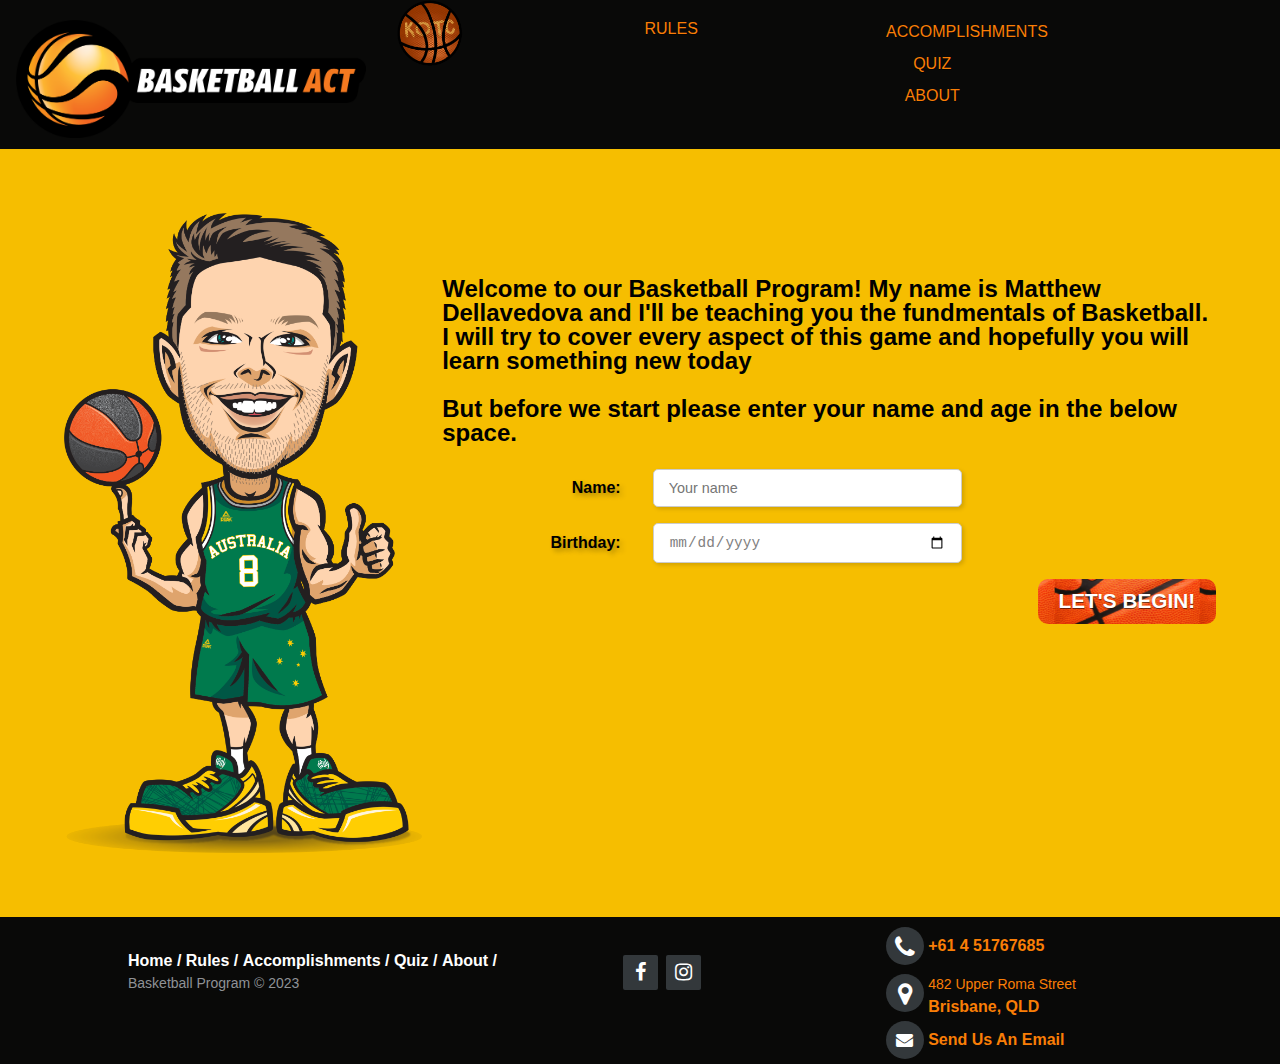
<file: index.html>
<!doctype html>
<html lang="en">
	<head>
		<meta charset="utf-8">
		
		<title>Basketball program</title>
		
		<link href="https://fonts.googleapis.com/css?family=Roboto+Condensed:300,400,700" rel="stylesheet">
		<link rel="stylesheet" href="css/style.css">
		<link rel="stylesheet" href="https://cdnjs.cloudflare.com/ajax/libs/font-awesome/4.7.0/css/font-awesome.min.css">
		<link rel="icon" href="images/iconb.png">
	</head>
	<body>
		<nav id="header">
				<div class="logo">
				<a href="index.html"><img src="images/logob.png" alt = "logo"></a>
				</div>
				<div id="ball_gif">
					<img src="images/IMG-1944 (1).gif" alt = "bouncing ball">
				</div>
				<div class="links">
					<ul>
						<li>
							<div class="drop-down">
								<button class="dropbutton">Rules</button>
								<div class="drop-down-content">
									<a href="intro.html">Introduction</a>
									<a href="rule1.html">Rule 1</a>
									<a href="rule2.html">Rule 2</a>
									<a href="rule3.html">Rule 3</a>
									<a href="rule4.html">Rule 4</a>
									
								</div>
							</div> 
						</li>
						<li>
							<a href="accomplishments.html">Accomplishments</a>
						</li>
						<li>
							<a href="Quiz.html">Quiz</a>
						</li>
						<li>
							<a href="about.html">About</a>
						</li>
					</ul>
				</div>
	
			</nav>

		<section class = "index_body">
			<section class="rolling">
				<img src="images/IMG-1945 (1).gif" alt="rolling ball">
			</section>
			<img class ="index_img" src="images/Mathew.png" alt="Mathew picture">
			<div id="index_sec">
				<div id="index_text">
				<p>Welcome to our Basketball Program! My name is Matthew Dellavedova and I'll be teaching you the fundmentals of Basketball.
					 I will try to cover every aspect of this game and hopefully you will learn something new today</p>
				<br>
				<p>But before we start please enter your name and age in the below space.</p>
				<br> 
			</div>
			<section id="get-info-form">
				<form method="get" action="index.html">
					<fieldset>
						<div class="form-content">
							<label for="name">Name:</label>
							<div class="form-element">
								<input type="text" name="name" id="name" placeholder="Your name">
							</div>
						</div>
						<div class="form-content">
							<label for="bday">Birthday:</label>
							<div class="form-element">
								<input type="date" name="bday" id="bday">
							</div>
						</div>
					</fieldset>
					<fieldset>
						<button id="submit_button" type="submit">Let's Begin!</button>
					</fieldset>
					<!-- The Modal -->
					<div id="myModal" class="modal">

						<!-- Modal content -->
						<div class="modal-content">
							<div class="modal-header">
							<span class="close">&times;</span>
							<h2>Hello, <span class="name">User</span></h2>
							</div>
							<div class="modal-body">
								<p>Are you ready to learn more about Basketball?</p>
								<br>
								<p>You're <strong><span class="age">X</span></strong> years old, young enough to play basketball</p>
								<br>
								<p>Let's start learning!</p>
								<a id="start_button" href="intro.html">Start</a>
							</div>
							<!-- <div class="modal-footer">
							
							</div> -->
							</div>
			
						</div>
				</form>
			</section>
		</section>


		
	</div>
	<div id="bottom">
		
        <footer class="footer">

			<div class="footer-left">


				<p class="footer-links">
					
					<a href="index.html">Home</a>
					/
					<a href="intro.html">Rules</a>
					/
					<a href="accomplishments.html">Accomplishments</a>
					/
					<a href="quiz.html">Quiz</a>
					/
					<a href="about.html">About</a>
					/
					

				</p>

				<p class="footer-company-name">Basketball Program &copy; 2023</p>
			</div>

			

			<div class="footer-center">

				<div class="footer-icons">

					<a href="https://www.facebook.com/sharer/sharer.php?u=www.basketballprogram.com"><i class="fa fa-facebook"></i></a>
					
					<a href="https://instagram.com/baksetbal_program?igshid=NTc4MTIwNjQ2YQ=="><i class="fa fa-instagram"></i></a>

				</div>

			</div>

			<div class="footer-right">

				<div>
					<i class="fa fa-phone"></i>
					<p>+61 4 51767685</p>
				</div>

				<div>
					<i class="fa fa-map-marker"></i>
					<p><span>482 Upper Roma Street</span> Brisbane, QLD</p>
				</div>

				<div>
					<i class="fa fa-envelope"></i>
					<p><a href="mailto:basketball.program.123@gmail.com" >Send Us An Email</a></p>
				</div>

			</div>

		</footer>
	</div>
	<script src="js/jquery-new.js"></script>
	<script src="js/script.js"></script>
	</body>
	
</html>
</file>
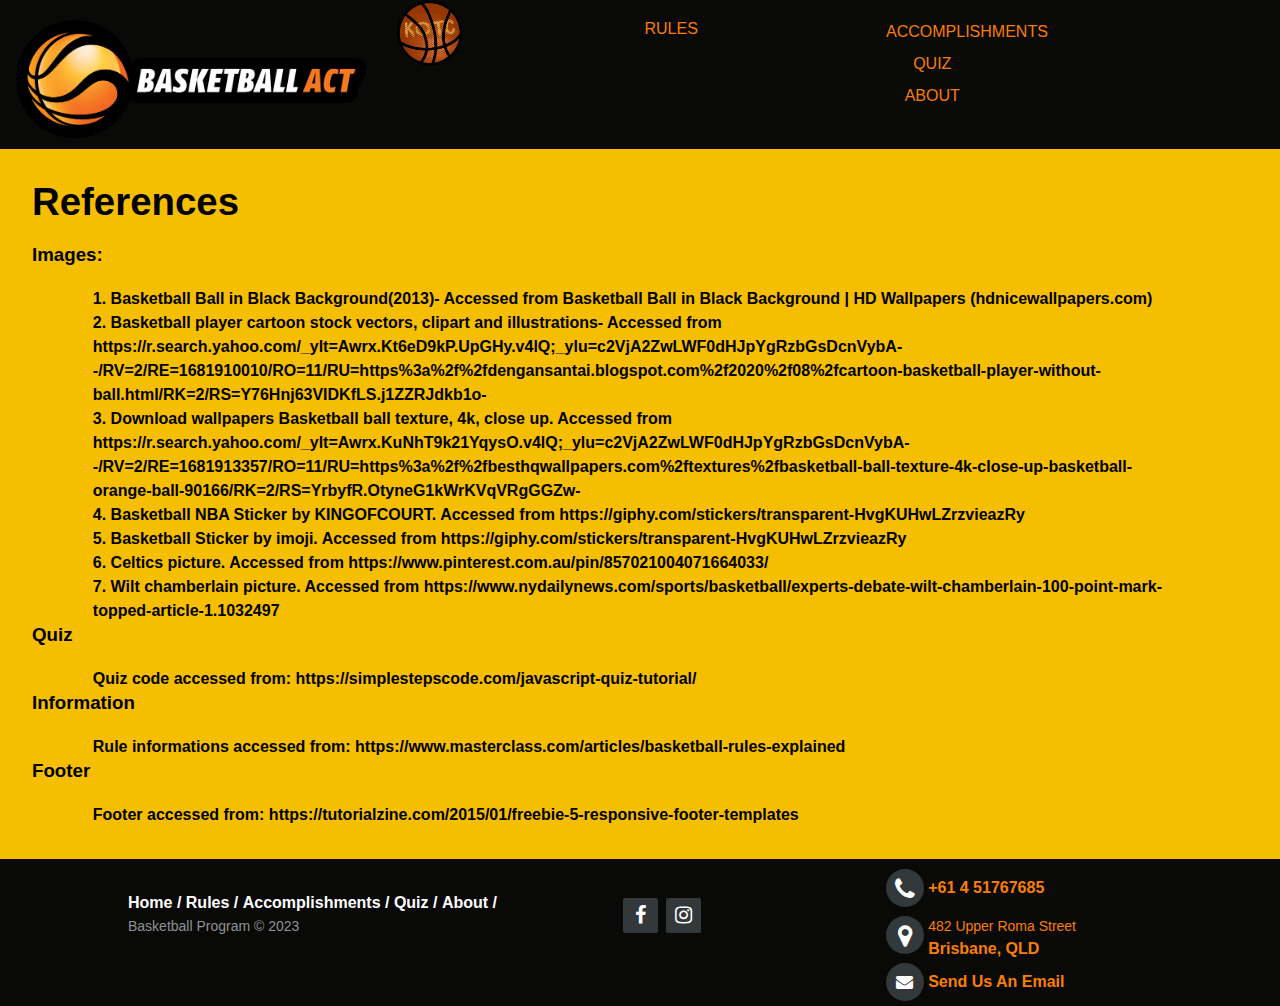
<file: about.html>
<!doctype html>
<html lang="en">
	<head>
		<meta charset="utf-8">
		<title>Basketball program</title>
		<link rel="stylesheet" href="css/style.css">
		<link rel="stylesheet" href="https://cdnjs.cloudflare.com/ajax/libs/font-awesome/4.7.0/css/font-awesome.min.css">
		<link rel="icon" href="images/iconb.png">
	</head>
	<body>
		<nav id="header">
				<div class="logo">
				<a href="index.html"><img src="images/logob.png" alt = "logo"></a>
				</div>
				<div id="ball_gif">
					<img src="images/IMG-1944 (1).gif" alt = "bouncing ball">
				</div>
				<div class="links">
					<ul>
						<li>
							<div class="drop-down">
								<button class="dropbutton">Rules</button>
								<div class="drop-down-content">
									<a href="intro.html">Introduction</a>
									<a href="rule1.html">Rule 1</a>
									<a href="rule2.html">Rule 2</a>
									<a href="rule3.html">Rule 3</a>
									<a href="rule4.html">Rule 4</a>
									
								</div>
							</div> 
						</li>
						<li>
							<a href="accomplishments.html">Accomplishments</a>
						</li>
						<li>
							<a href="Quiz.html">Quiz</a>
						</li>
						<li>
							<a href="about.html">About</a>
						</li>
					</ul>
				</div>
	
			</nav>



        <section id="body-content">

			<h2>References</h2>

			<h3>
				Images:
			</h3>
			<div id="body_text">
			<p>
				1.  Basketball Ball in Black Background(2013)- Accessed from Basketball Ball in Black Background | HD Wallpapers (hdnicewallpapers.com)
			</p>


			<p>
				2.	Basketball player cartoon stock vectors, clipart and illustrations- Accessed from
				https://r.search.yahoo.com/_ylt=Awrx.Kt6eD9kP.UpGHy.v4lQ;_ylu=c2VjA2ZwLWF0dHJpYgRzbGsDcnVybA--/RV=2/RE=1681910010/RO=11/RU=https%3a%2f%2fdengansantai.blogspot.com%2f2020%2f08%2fcartoon-basketball-player-without-ball.html/RK=2/RS=Y76Hnj63VIDKfLS.j1ZZRJdkb1o-
				
			</p>

			<p>
				3.	Download wallpapers Basketball ball texture, 4k, close up. Accessed from
				https://r.search.yahoo.com/_ylt=Awrx.KuNhT9k21YqysO.v4lQ;_ylu=c2VjA2ZwLWF0dHJpYgRzbGsDcnVybA--/RV=2/RE=1681913357/RO=11/RU=https%3a%2f%2fbesthqwallpapers.com%2ftextures%2fbasketball-ball-texture-4k-close-up-basketball-orange-ball-90166/RK=2/RS=YrbyfR.OtyneG1kWrKVqVRgGGZw-
				
			</p>
			<p>
				4.	Basketball NBA Sticker by KINGOFCOURT. Accessed from

				https://giphy.com/stickers/transparent-HvgKUHwLZrzvieazRy
			</p>

			<p>
				5.	Basketball Sticker by imoji. Accessed from 
				https://giphy.com/stickers/transparent-HvgKUHwLZrzvieazRy
			</p>
			<p>
				6.	Celtics picture. Accessed from 
				https://www.pinterest.com.au/pin/857021004071664033/
			</p>
			<p>
				7. Wilt chamberlain picture. Accessed from 
				https://www.nydailynews.com/sports/basketball/experts-debate-wilt-chamberlain-100-point-mark-topped-article-1.1032497
			</p>

			
			
		</div>
		<h3>Quiz</h3>
		<div id="body_text">
        <p>
			Quiz code accessed from:
    https://simplestepscode.com/javascript-quiz-tutorial/
		</p>
			
		</div>

		<h3>Information</h3>
		<div id="body_text">
        <p>
			 Rule informations accessed from:
			 https://www.masterclass.com/articles/basketball-rules-explained
		</p>

		
			
		</div>
		<h3>Footer</h3>
		<div id="body_text">
        <p>
			 Footer accessed from:
			 https://tutorialzine.com/2015/01/freebie-5-responsive-footer-templates
		</p>
		</div>


	
		<a id="top_Button" title="Back to top" href="#">Top <i class="fa fa-arrow-up"></i></a>

		</section>
		

		<div id="bottom">
		
			<footer class="footer">
	
				<div class="footer-left">
	
	
					<p class="footer-links">
						
						<a href="index.html">Home</a>
						/
						<a href="intro.html">Rules</a>
						/
						<a href="accomplishments.html">Accomplishments</a>
						/
						<a href="quiz.html">Quiz</a>
						/
						<a href="about.html">About</a>
						/
						
	
					</p>
	
					<p class="footer-company-name">Basketball Program &copy; 2023</p>
				</div>
	
				
	
				<div class="footer-center">
	
					<div class="footer-icons">
	
						<a href="https://www.facebook.com/sharer/sharer.php?u=www.basketballprogram.com"><i class="fa fa-facebook"></i></a>
						
						<a href="https://instagram.com/baksetbal_program?igshid=NTc4MTIwNjQ2YQ=="><i class="fa fa-instagram"></i></a>
	
					</div>
	
				</div>
	
				<div class="footer-right">
	
					<div>
						<i class="fa fa-phone"></i>
						<p>+61 4 51767685</p>
					</div>
	
					<div>
						<i class="fa fa-map-marker"></i>
						<p><span>482 Upper Roma Street</span> Brisbane, QLD</p>
					</div>
	
					<div>
						<i class="fa fa-envelope"></i>
						<p><a href="mailto:basketball.program.123@gmail.com" >Send Us An Email</a></p>
					</div>
	
				</div>
	
			</footer>
		</div>
       
		<script src="js/script.js"></script>    
	</body>
	
</html>
</file>
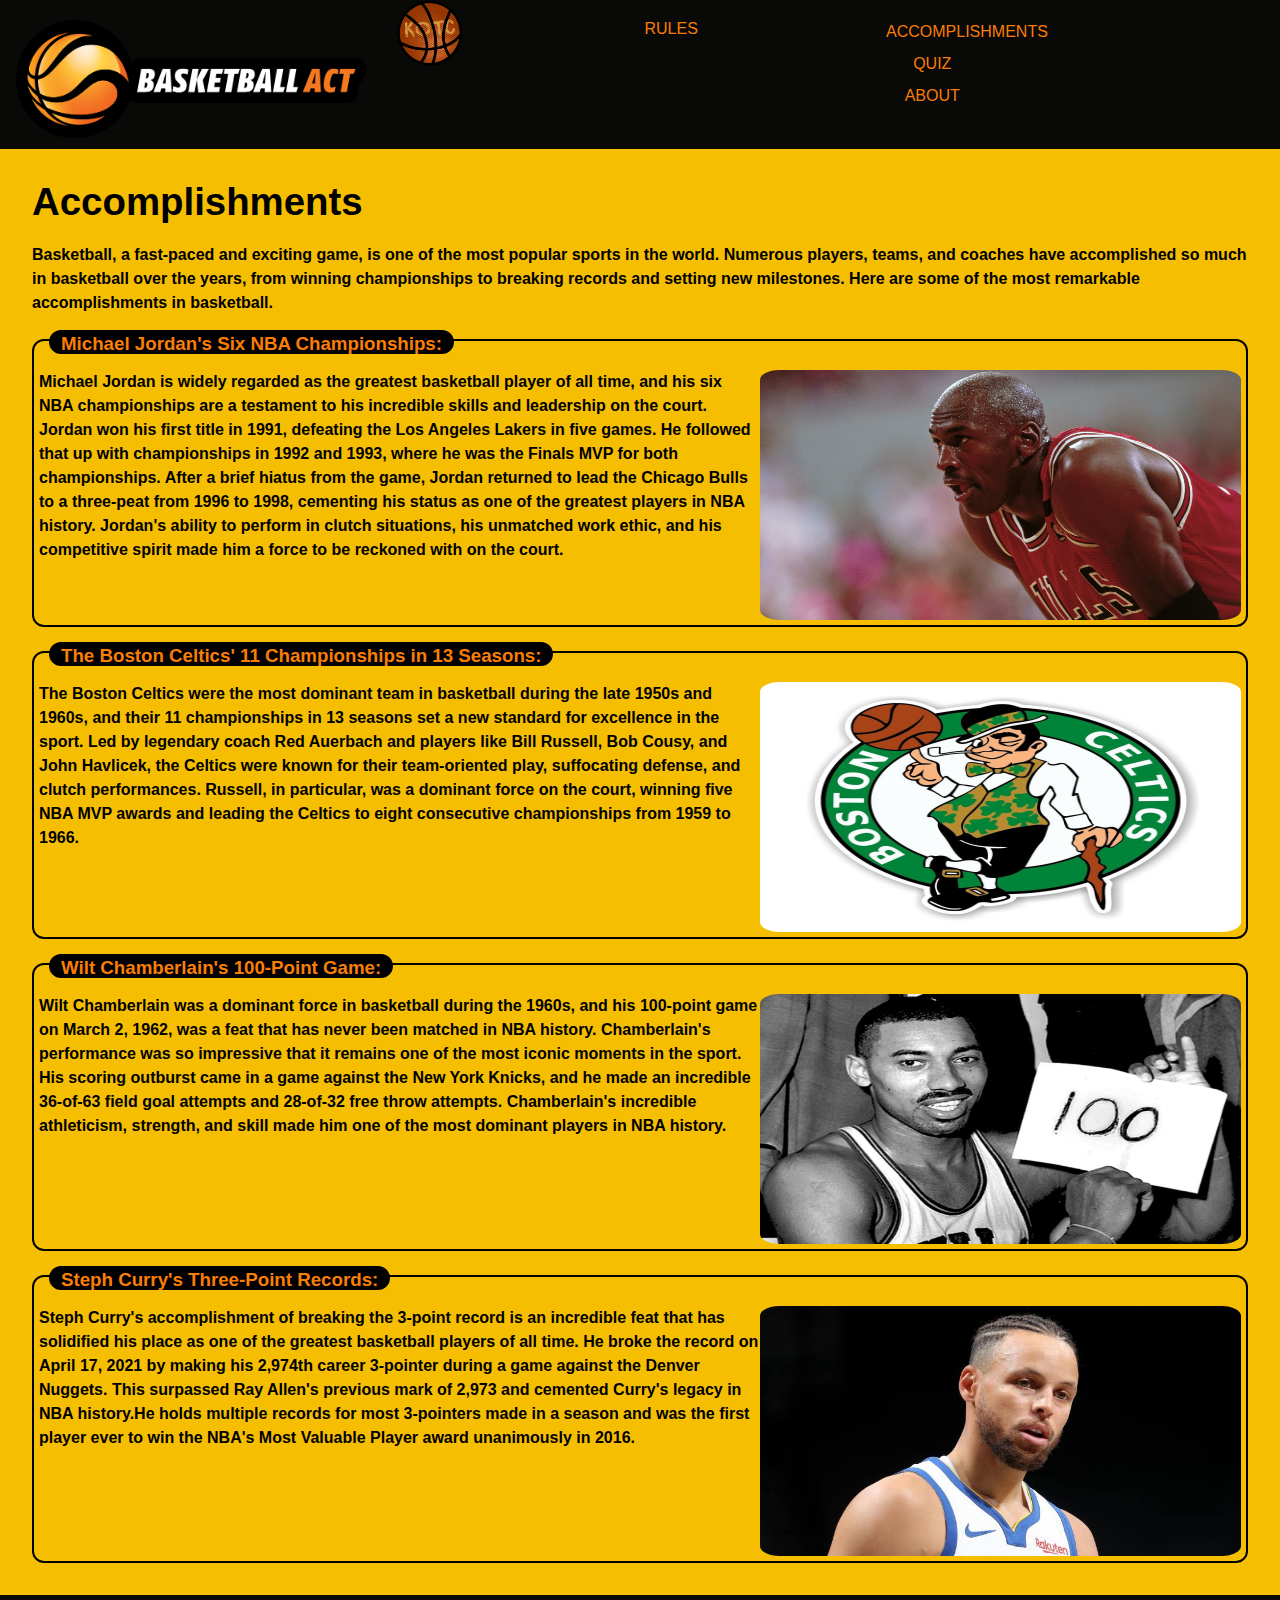
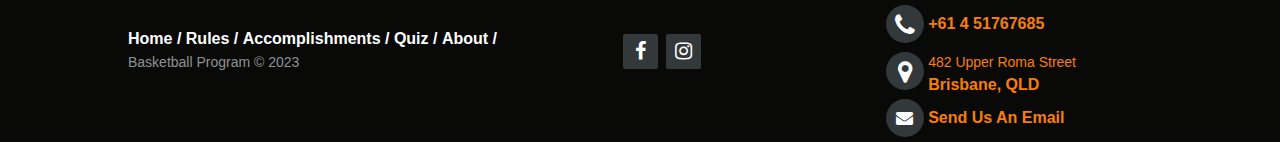
<file: accomplishments.html>
<!doctype html>
<html lang="en">
	<head>
		<meta charset="utf-8">
		<title>Basketball program</title>
		<link rel="stylesheet" href="css/style.css">
		<link rel="stylesheet" href="https://cdnjs.cloudflare.com/ajax/libs/font-awesome/4.7.0/css/font-awesome.min.css">
		<link rel="icon" href="images/iconb.png">
	</head>
	<body>
		<nav id="header">
				<div class="logo">
				<a href="index.html"><img src="images/logob.png" alt = "logo"></a>
				</div>
				<div id="ball_gif">
					<img src="images/IMG-1944 (1).gif" alt = "bouncing ball">
				</div>
				<div class="links">
					<ul>
						<li>
							<div class="drop-down">
								<button class="dropbutton">Rules</button>
								<div class="drop-down-content">
									<a href="intro.html">Introduction</a>
									<a href="rule1.html">Rule 1</a>
									<a href="rule2.html">Rule 2</a>
									<a href="rule3.html">Rule 3</a>
									<a href="rule4.html">Rule 4</a>
									
								</div>
							</div> 
						</li>
						<li>
							<a href="accomplishments.html">Accomplishments</a>
						</li>
						<li>
							<a href="Quiz.html">Quiz</a>
						</li>
						<li>
							<a href="about.html">About</a>
						</li>
					</ul>
				</div>
	
			</nav>



		
      <section id="body-content">			
			<h2>Accomplishments</h2>
			<p>Basketball, a fast-paced and exciting game, is one of the most popular sports in the world. Numerous players, teams, and coaches have accomplished so much in basketball over the years, from winning championships to breaking records and setting new milestones. Here are some of the most remarkable accomplishments in basketball.</p>
			<br>
			<div class="inset"><h3>Michael Jordan's Six NBA Championships:</h3>
				<br>
				
					<section id="body_img">
						<img src="images/Michael.jpg" alt="Michael Jordan">
						Michael Jordan is widely regarded as the greatest basketball player of all time, and his six NBA championships are a testament to his incredible skills and leadership on the court. Jordan won his first title in 1991, defeating the Los Angeles Lakers in five games. He followed that up with championships in 1992 and 1993, where he was the Finals MVP for both championships. After a brief hiatus from the game, Jordan returned to lead the Chicago Bulls to a three-peat from 1996 to 1998, cementing his status as one of the greatest players in NBA history. Jordan's ability to perform in clutch situations, his unmatched work ethic, and his competitive spirit made him a force to be reckoned with on the court.
				</section>
						</div>
			
		
			<br>
			<div class="inset">
				<h3>The Boston Celtics' 11 Championships in 13 Seasons:</h3>
			<br>
			<section id="body_img">
					<img src="images/celtics.jpg" alt="Celtics">
					The Boston Celtics were the most dominant team in basketball during the late 1950s and 1960s, and their 11 championships in 13 seasons set a new standard for excellence in the sport. Led by legendary coach Red Auerbach and players like Bill Russell, Bob Cousy, and John Havlicek, the Celtics were known for their team-oriented play, suffocating defense, and clutch performances. Russell, in particular, was a dominant force on the court, winning five NBA MVP awards and leading the Celtics to eight consecutive championships from 1959 to 1966.
			</section>
			</div>
			
			<br>
			<div class="inset">
				<h3>Wilt Chamberlain's 100-Point Game:</h3>
			<br>
			
			<section id="body_img">
					<img src="images/wilt.jpg" alt="Wilt Chamberlain">
					Wilt Chamberlain was a dominant force in basketball during the 1960s, and his 100-point game on March 2, 1962, was a feat that has never been matched in NBA history. Chamberlain's performance was so impressive that it remains one of the most iconic moments in the sport. His scoring outburst came in a game against the New York Knicks, and he made an incredible 36-of-63 field goal attempts and 28-of-32 free throw attempts. Chamberlain's incredible athleticism, strength, and skill made him one of the most dominant players in NBA history.
			</section>
			</div>
			<br>

			<div class="inset">
				<h3>Steph Curry's Three-Point Records:</h3>
			<br>
			
			<section id="body_img">
					<img src="images/Stephen (1).jpg" alt="Stephen Curry">
					Steph Curry's accomplishment of breaking the 3-point record is an incredible feat that has solidified his place as one of the greatest basketball players of all time. He broke the record on April 17, 2021 by making his 2,974th career 3-pointer during a game against the Denver Nuggets. This surpassed Ray Allen's previous mark of 2,973 and cemented Curry's legacy in NBA history.He holds multiple records for most 3-pointers made in a season and was the first player ever to win the NBA's Most Valuable Player award unanimously in 2016.
			</section>
			</div>
			
			
			<a id="top_Button" title="Back to top" href="#">Top <i class="fa fa-arrow-up"></i></a>
		</section>

		

		<div id="bottom">
		
			<footer class="footer">
	
				<div class="footer-left">
	
	
					<p class="footer-links">
						
						<a href="index.html">Home</a>
						/
						<a href="intro.html">Rules</a>
						/
						<a href="accomplishments.html">Accomplishments</a>
						/
						<a href="quiz.html">Quiz</a>
						/
						<a href="about.html">About</a>
						/
						
	
					</p>
	
					<p class="footer-company-name">Basketball Program &copy; 2023</p>
				</div>
	
				
	
				<div class="footer-center">
	
					<div class="footer-icons">
	
						<a href="https://www.facebook.com/sharer/sharer.php?u=www.basketballprogram.com"><i class="fa fa-facebook"></i></a>
						
						<a href="https://instagram.com/baksetbal_program?igshid=NTc4MTIwNjQ2YQ=="><i class="fa fa-instagram"></i></a>
	
					</div>
	
				</div>
	
				<div class="footer-right">
	
					<div>
						<i class="fa fa-phone"></i>
						<p>+61 4 51767685</p>
					</div>
	
					<div>
						<i class="fa fa-map-marker"></i>
						<p><span>482 Upper Roma Street</span> Brisbane, QLD</p>
					</div>
	
					<div>
						<i class="fa fa-envelope"></i>
						<p><a href="mailto:basketball.program.123@gmail.com" >Send Us An Email</a></p>
					</div>
	
				</div>
	
			</footer>
		</div>
		<script src="js/jquery-new.js"></script>
		<script src="js/script.js"></script>    
	</body>
	
</html>
</file>
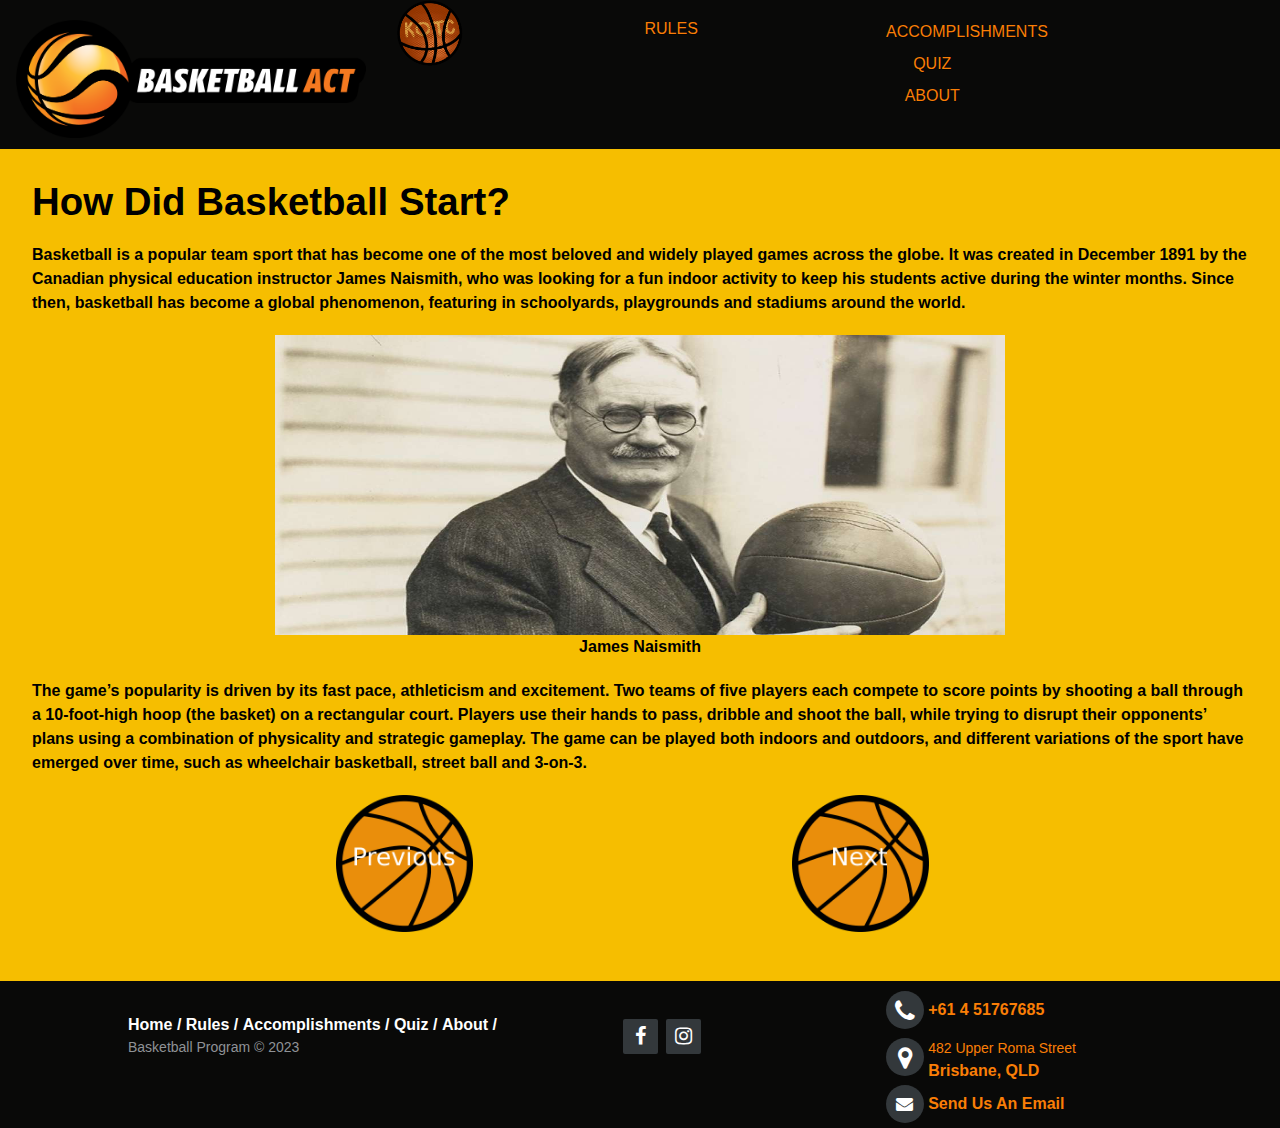
<file: intro.html>
<!doctype html>
<html lang="en">
	<head>
		<meta charset="utf-8">
		<title>Basketball program</title>
		<link rel="stylesheet" href="css/style.css">
		<link rel="stylesheet" href="https://cdnjs.cloudflare.com/ajax/libs/font-awesome/4.7.0/css/font-awesome.min.css">
		<link rel="icon" href="images/iconb.png">
	</head>
	<body>
		<nav id="header">
				<div class="logo">
				<a href="index.html"><img src="images/logob.png" alt = "logo"></a>
				</div>
				<div id="ball_gif">
					<img src="images/IMG-1944 (1).gif" alt = "bouncing ball">
				</div>
				<div class="links">
					<ul>
						<li>
							<div class="drop-down">
								<button class="dropbutton">Rules</button>
								<div class="drop-down-content">
									<a href="intro.html">Introduction</a>
									<a href="rule1.html">Rule 1</a>
									<a href="rule2.html">Rule 2</a>
									<a href="rule3.html">Rule 3</a>
									<a href="rule4.html">Rule 4</a>
									
								</div>
							</div> 
						</li>
						<li>
							<a href="accomplishments.html">Accomplishments</a>
						</li>
						<li>
							<a href="Quiz.html">Quiz</a>
						</li>
						<li>
							<a href="about.html">About</a>
						</li>
					</ul>
				</div>
	
			</nav>



        <section id="body-content">
			<h2>How Did Basketball Start?</h2>
			<div id="text">
				
				
				<p>Basketball is a popular team sport that has become one of the most beloved and widely played games across the globe.
					 It was created in December 1891 by the Canadian physical education instructor James Naismith,
					  who was looking for a fun indoor activity to keep his students active during the winter months.
					   Since then, basketball has become a global phenomenon, featuring in schoolyards, playgrounds
					    and stadiums around the world.</p>
				<section id="body_img2">
					<figure>
					<img src="images/James.jpg" alt="James Naismith">
					<figcaption style="text-align: center;">James Naismith</figcaption>
				</figure>
				</section>
				<p>The game’s popularity is driven by its fast pace, athleticism and excitement.
					 Two teams of five players each compete to score points by shooting a ball through
					  a 10-foot-high hoop (the basket) on a rectangular court. Players use their hands to pass,
					   dribble and shoot the ball, while trying to disrupt their opponents’ plans using a combination 
					   of physicality and strategic gameplay. The game can be played both indoors and outdoors,
					    and different variations of the sport have emerged over time, such as wheelchair basketball,
						 street ball and 3-on-3.</p>
				
			</div>

			
			<ul class="next_previous">
				
				<li><a href="index.html"><img src="images/basketball-hi (2).png"></a></li>
				<li><a href="rule1.html"><img src="images/basketball-hi (1).png"></a></li>
				
				
			</ul>

			
			<a id="top_Button" title="Back to top" href="#">Top <i class="fa fa-arrow-up"></i></a>
		</section>
		

		<div id="bottom">
		
			<footer class="footer">
	
				<div class="footer-left">
	
	
					<p class="footer-links">
						
						<a href="index.html">Home</a>
						/
						<a href="intro.html">Rules</a>
						/
						<a href="accomplishments.html">Accomplishments</a>
						/
						<a href="quiz.html">Quiz</a>
						/
						<a href="about.html">About</a>
						/
						
	
					</p>
	
					<p class="footer-company-name">Basketball Program &copy; 2023</p>
				</div>
	
				
	
				<div class="footer-center">
	
					<div class="footer-icons">
	
						<a href="https://www.facebook.com/sharer/sharer.php?u=www.basketballprogram.com"><i class="fa fa-facebook"></i></a>
						
						<a href="https://instagram.com/baksetbal_program?igshid=NTc4MTIwNjQ2YQ=="><i class="fa fa-instagram"></i></a>
	
					</div>
	
				</div>
	
				<div class="footer-right">
	
					<div>
						<i class="fa fa-phone"></i>
						<p>+61 4 51767685</p>
					</div>
	
					<div>
						<i class="fa fa-map-marker"></i>
						<p><span>482 Upper Roma Street</span> Brisbane, QLD</p>
					</div>
	
					<div>
						<i class="fa fa-envelope"></i>
						<p><a href="mailto:basketball.program.123@gmail.com" >Send Us An Email</a></p>
					</div>
	
				</div>
	
			</footer>
		</div>
		<script src="js/jquery-new.js"></script>
		<script src="js/script.js"></script>        
	</body>
	
</html>
</file>
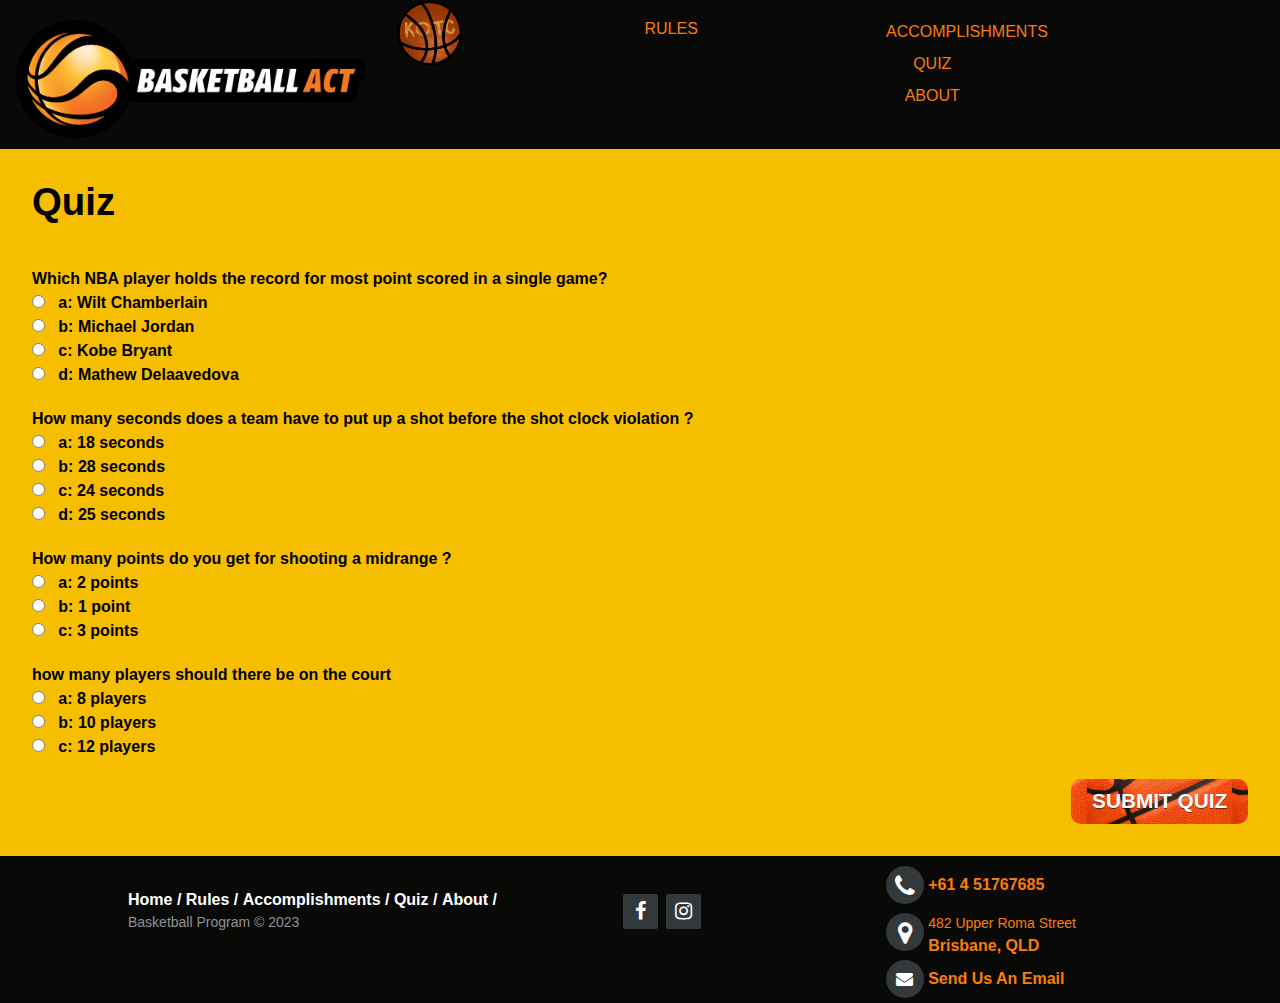
<file: quiz.html>
<!doctype html>
<html lang="en">
	<head>
		<meta charset="utf-8">
		<title>Basketball program</title>
		<link rel="stylesheet" href="css/style.css">
		<link rel="stylesheet" href="https://cdnjs.cloudflare.com/ajax/libs/font-awesome/4.7.0/css/font-awesome.min.css">
		<link rel="icon" href="images/iconb.png">
	</head>
	<body>
		<nav id="header">
				<div class="logo">
				<a href="index.html"><img src="images/logob.png" alt = "logo"></a>
				</div>
				<div id="ball_gif">
					<img src="images/IMG-1944 (1).gif" alt = "bouncing ball">
				</div>
				<div class="links">
					<ul>
						<li>
							<div class="drop-down">
								<button class="dropbutton">Rules</button>
								<div class="drop-down-content">
									<a href="intro.html">Introduction</a>
									<a href="rule1.html">Rule 1</a>
									<a href="rule2.html">Rule 2</a>
									<a href="rule3.html">Rule 3</a>
									<a href="rule4.html">Rule 4</a>
									
								</div>
							</div> 
						</li>
						<li>
							<a href="accomplishments.html">Accomplishments</a>
						</li>
						<li>
							<a href="Quiz.html">Quiz</a>
						</li>
						<li>
							<a href="about.html">About</a>
						</li>
					</ul>
				</div>
	
			</nav>




		
		<section id="body-content">
				<h2>Quiz</h2>
				<br>
				<a id="top_Button" title="Back to top" href="#">Top <i class="fa fa-arrow-up"></i></a>
			<div id="quiz"></div>
			<div id="quiz_btn">
				<button id="quiz_button">Submit Quiz</button>
			</div>
			<!-- The Modal -->
			<div id="myModal" class="modal">

				<!-- Modal content -->
				<div class="modal-content">
					<div class="modal-header">
					<span class="close">&times;</span>
					<h2>Results</h2>
					</div>
					<div class="modal-body">
						<p>Your score is:</p>
						<br>
						<div id="results"></div>
						<br>
						<p>Close the window to check your answers</p>
					</div>
						
						
					
				
			
		</section>

		

		<div id="bottom">
		
			<footer class="footer">
	
				<div class="footer-left">
	
	
					<p class="footer-links">
						
						<a href="index.html">Home</a>
						/
						<a href="intro.html">Rules</a>
						/
						<a href="accomplishments.html">Accomplishments</a>
						/
						<a href="quiz.html">Quiz</a>
						/
						<a href="about.html">About</a>
						/
						
	
					</p>
	
					<p class="footer-company-name">Basketball Program &copy; 2023</p>
				</div>
	
				
	
				<div class="footer-center">
	
					<div class="footer-icons">
	
						<a href="https://www.facebook.com/sharer/sharer.php?u=www.basketballprogram.com"><i class="fa fa-facebook"></i></a>
						
						<a href="https://instagram.com/baksetbal_program?igshid=NTc4MTIwNjQ2YQ=="><i class="fa fa-instagram"></i></a>
	
					</div>
	
				</div>
	
				<div class="footer-right">
	
					<div>
						<i class="fa fa-phone"></i>
						<p>+61 4 51767685</p>
					</div>
	
					<div>
						<i class="fa fa-map-marker"></i>
						<p><span>482 Upper Roma Street</span> Brisbane, QLD</p>
					</div>
	
					<div>
						<i class="fa fa-envelope"></i>
						<p><a href="mailto:basketball.program.123@gmail.com" >Send Us An Email</a></p>
					</div>
	
				</div>
	
			</footer>
		</div>

		<script src="js/jquery-new.js"></script>
		<script src="js/script.js"></script>   
		

	</body>
	
</html>
</file>
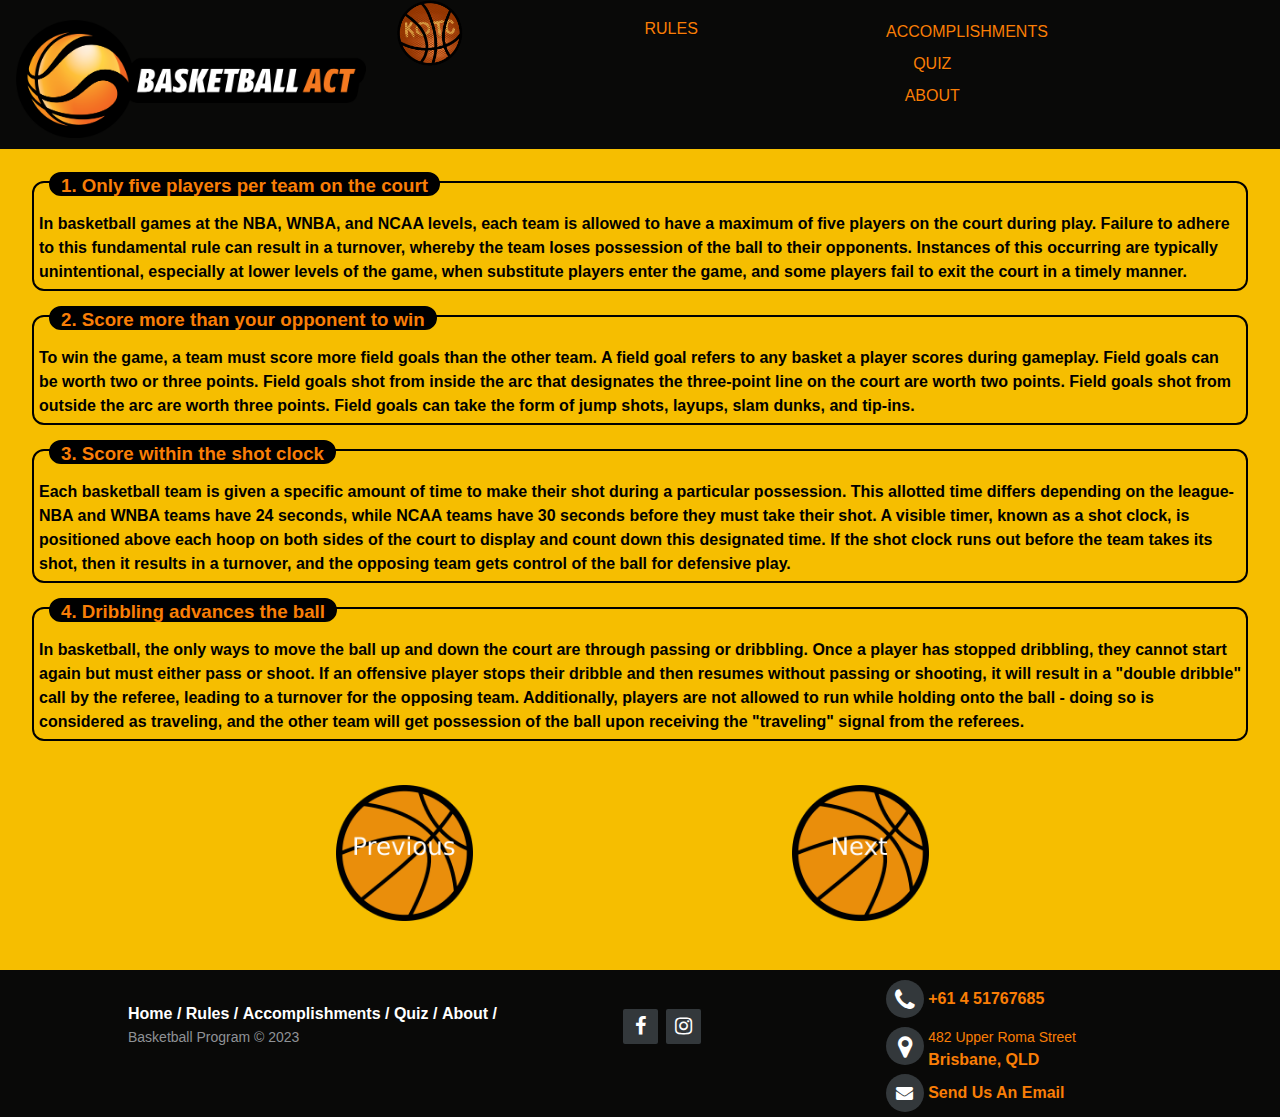
<file: rule1.html>
<!doctype html>
<html lang="en">
	<head>
		<meta charset="utf-8">
		<title>Basketball program</title>
		<link rel="stylesheet" href="css/style.css">
		<link rel="stylesheet" href="https://cdnjs.cloudflare.com/ajax/libs/font-awesome/4.7.0/css/font-awesome.min.css">
		<link rel="icon" href="images/iconb.png">
	</head>
	<body>
		<nav id="header">
				<div class="logo">
				<a href="index.html"><img src="images/logob.png" alt = "logo"></a>
				</div>
				<div id="ball_gif">
					<img src="images/IMG-1944 (1).gif" alt = "bouncing ball">
				</div>
				<div class="links">
					<ul>
						<li>
							<div class="drop-down">
								<button class="dropbutton">Rules</button>
								<div class="drop-down-content">
									<a href="intro.html">Introduction</a>
									<a href="rule1.html">Rule 1</a>
									<a href="rule2.html">Rule 2</a>
									<a href="rule3.html">Rule 3</a>
									<a href="rule4.html">Rule 4</a>
									
								</div>
							</div> 
						</li>
						<li>
							<a href="accomplishments.html">Accomplishments</a>
						</li>
						<li>
							<a href="Quiz.html">Quiz</a>
						</li>
						<li>
							<a href="about.html">About</a>
						</li>
					</ul>
				</div>
	
			</nav>

            <section id="body-content">
                <div class="inset"><h3>1. Only five players per team on the court</h3>
                    <br>
                    <p>In basketball games at the NBA, WNBA, and NCAA levels, each team is allowed to have a maximum of five players on the court during play. Failure to adhere to this fundamental rule can result in a turnover, whereby the team loses possession of the ball to their opponents. Instances of this occurring are typically unintentional, especially at lower levels of the game, when substitute players enter the game, and some players fail to exit the court in a timely manner.</p>
                 </div>
                 <br>
                 <div class="inset"><h3>2. Score more than your opponent to win</h3>
                    <br>
                    <p>To win the game, a team must score more field goals than the other team. A field goal refers to any basket a player scores during gameplay. Field goals can be worth two or three points. Field goals shot from inside the arc that designates the three-point line on the court are worth two points. Field goals shot from outside the arc are worth three points. Field goals can take the form of jump shots, layups, slam dunks, and tip-ins.</p>
                 </div>
                 <br>
                 <div class="inset"><h3>3. Score within the shot clock</h3>
                    <br>
                    <p>Each basketball team is given a specific amount of time to make their shot during a particular possession. This allotted time differs depending on the league- NBA and WNBA teams have 24 seconds, while NCAA teams have 30 seconds before they must take their shot. A visible timer, known as a shot clock, is positioned above each hoop on both sides of the court to display and count down this designated time. If the shot clock runs out before the team takes its shot, then it results in a turnover, and the opposing team gets control of the ball for defensive play.</p>
                 </div>
                 <br>
                 <div class="inset"><h3>4. Dribbling advances the ball</h3>
                    <br>
                    <p>In basketball, the only ways to move the ball up and down the court are through passing or dribbling. Once a player has stopped dribbling, they cannot start again but must either pass or shoot. If an offensive player stops their dribble and then resumes without passing or shooting, it will result in a "double dribble" call by the referee, leading to a turnover for the opposing team. Additionally, players are not allowed to run while holding onto the ball - doing so is considered as traveling, and the other team will get possession of the ball upon receiving the "traveling" signal from the referees.</p>
                 </div>
                 <br>
                
         
                 <ul class="next_previous">
				
                    <li><a href="intro.html"><img src="images/basketball-hi (2).png"></a></li>
                    <li><a href="rule2.html"><img src="images/basketball-hi (1).png"></a></li>
                    
                    
                </ul>

                
            	<a id="top_Button" title="Back to top" href="#">Top <i class="fa fa-arrow-up"></i></a>
            </section>

            <div id="bottom">
		
                <footer class="footer">
        
                    <div class="footer-left">
        
        
                        <p class="footer-links">
                            
                            <a href="index.html">Home</a>
                            /
                            <a href="intro.html">Rules</a>
                            /
                            <a href="accomplishments.html">Accomplishments</a>
                            /
                            <a href="quiz.html">Quiz</a>
                            /
                            <a href="about.html">About</a>
                            /
                            
        
                        </p>
        
                        <p class="footer-company-name">Basketball Program &copy; 2023</p>
                    </div>
        
                    
        
                    <div class="footer-center">
        
                        <div class="footer-icons">
        
                            <a href="https://www.facebook.com/sharer/sharer.php?u=www.basketballprogram.com"><i class="fa fa-facebook"></i></a>
                            
                            <a href="https://instagram.com/baksetbal_program?igshid=NTc4MTIwNjQ2YQ=="><i class="fa fa-instagram"></i></a>
        
                        </div>
        
                    </div>
        
                    <div class="footer-right">
        
                        <div>
                            <i class="fa fa-phone"></i>
                            <p>+61 4 51767685</p>
                        </div>
        
                        <div>
                            <i class="fa fa-map-marker"></i>
                            <p><span>482 Upper Roma Street</span> Brisbane, QLD</p>
                        </div>
        
                        <div>
                            <i class="fa fa-envelope"></i>
                            <p><a href="mailto:basketball.program.123@gmail.com" >Send Us An Email</a></p>
                        </div>
        
                    </div>
        
                </footer>
            </div>
            <script src="js/jquery-new.js"></script>
            <script src="js/script.js"></script>        
        </body>
        
    </html>
</file>
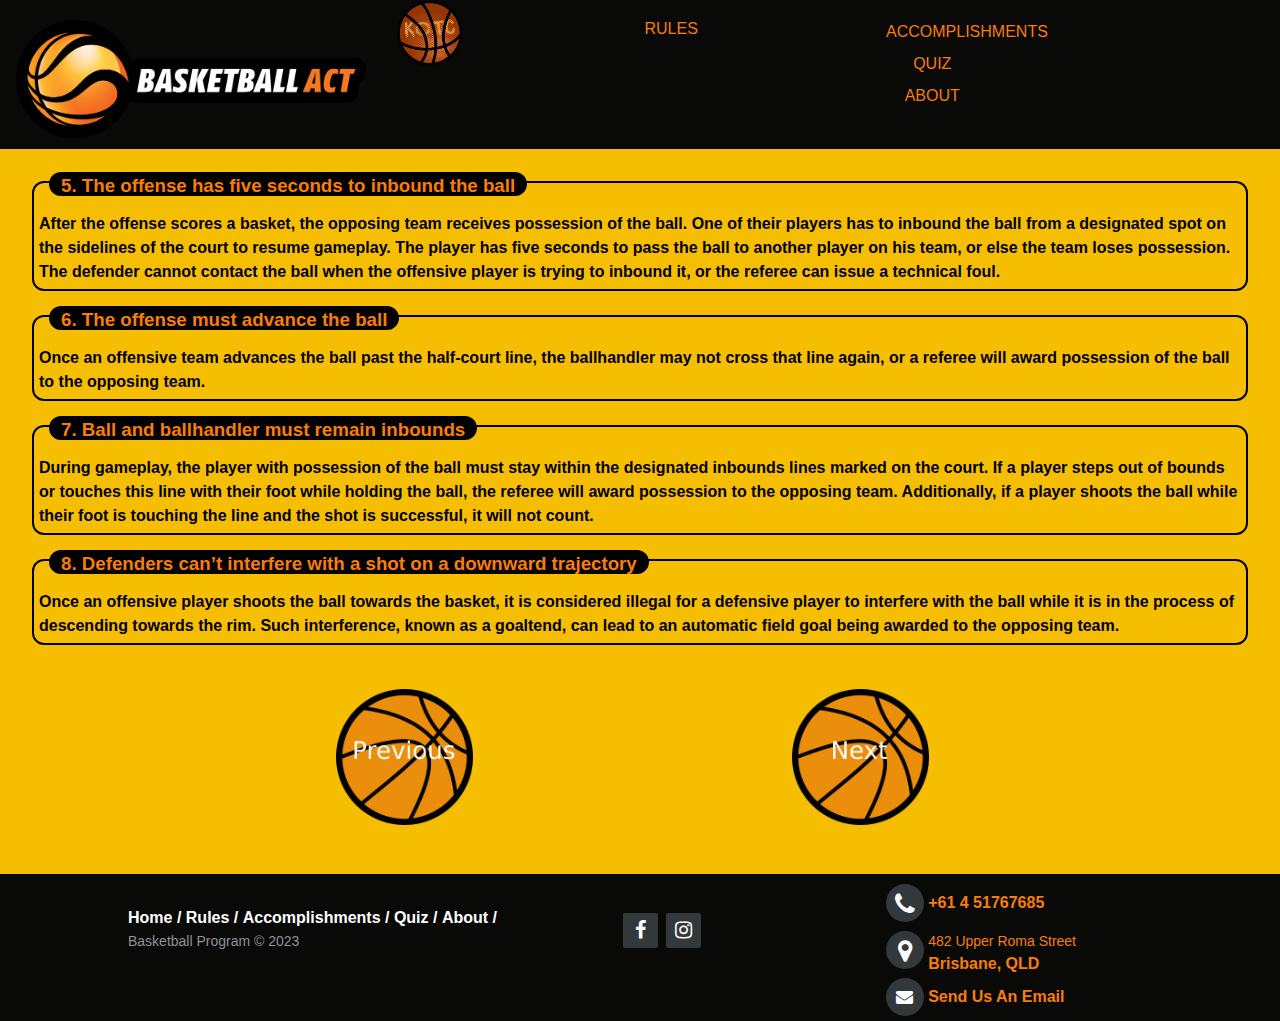
<file: rule2.html>
<!doctype html>
<html lang="en">
	<head>
		<meta charset="utf-8">
		<title>Basketball program</title>
		<link rel="stylesheet" href="css/style.css">
		<link rel="stylesheet" href="https://cdnjs.cloudflare.com/ajax/libs/font-awesome/4.7.0/css/font-awesome.min.css">
		<link rel="icon" href="images/iconb.png">
	</head>
	<body>
		<nav id="header">
				<div class="logo">
				<a href="index.html"><img src="images/logob.png" alt = "logo"></a>
				</div>
				<div id="ball_gif">
					<img src="images/IMG-1944 (1).gif" alt = "bouncing ball">
				</div>
				<div class="links">
					<ul>
						<li>
							<div class="drop-down">
								<button class="dropbutton">Rules</button>
								<div class="drop-down-content">
									<a href="intro.html">Introduction</a>
									<a href="rule1.html">Rule 1</a>
									<a href="rule2.html">Rule 2</a>
									<a href="rule3.html">Rule 3</a>
									<a href="rule4.html">Rule 4</a>
									
								</div>
							</div> 
						</li>
						<li>
							<a href="accomplishments.html">Accomplishments</a>
						</li>
						<li>
							<a href="Quiz.html">Quiz</a>
						</li>
						<li>
							<a href="about.html">About</a>
						</li>
					</ul>
				</div>
	
			</nav>

            <section id="body-content">
                <div class="inset"><h3>5. The offense has five seconds to inbound the ball</h3>
                    <br>
                    <p>After the offense scores a basket, the opposing team receives possession of the ball. One of their players has to inbound the ball from a designated spot on the sidelines of the court to resume gameplay. The player has five seconds to pass the ball to another player on his team, or else the team loses possession. The defender cannot contact the ball when the offensive player is trying to inbound it, or the referee can issue a technical foul.
                        </p>
                 </div>
                 <br>
                 <div class="inset"><h3>6. The offense must advance the ball</h3>
                    <br>
                    <p>Once an offensive team advances the ball past the half-court line, the ballhandler may not cross that line again, or a referee will award possession of the ball to the opposing team.</p>
                 </div>
                 <br>
                 <div class="inset"><h3>7. Ball and ballhandler must remain inbounds</h3>
                    <br>
                    <p>During gameplay, the player with possession of the ball must stay within the designated inbounds lines marked on the court. If a player steps out of bounds or touches this line with their foot while holding the ball, the referee will award possession to the opposing team. Additionally, if a player shoots the ball while their foot is touching the line and the shot is successful, it will not count.</p>
                 </div>
                 <br>
                 <div class="inset"><h3>8. Defenders can’t interfere with a shot on a downward trajectory</h3>
                    <br>
                    <p> Once an offensive player shoots the ball towards the basket, it is considered illegal for a defensive player to interfere with the ball while it is in the process of descending towards the rim. Such interference, known as a goaltend, can lead to an automatic field goal being awarded to the opposing team.</p>
                 </div>
                 <br>


    
         
                 <ul class="next_previous">
				
                    <li><a href="rule1.html"><img src="images/basketball-hi (2).png"></a></li>
                    <li><a href="rule3.html"><img src="images/basketball-hi (1).png"></a></li>
                    
                    
                </ul>

                
            	<a id="top_Button" title="Back to top" href="#">Top <i class="fa fa-arrow-up"></i></a>
            </section>

            <div id="bottom">
		
                <footer class="footer">
        
                    <div class="footer-left">
        
        
                        <p class="footer-links">
                            
                            <a href="index.html">Home</a>
                            /
                            <a href="intro.html">Rules</a>
                            /
                            <a href="accomplishments.html">Accomplishments</a>
                            /
                            <a href="quiz.html">Quiz</a>
                            /
                            <a href="about.html">About</a>
                            /
                            
        
                        </p>
        
                        <p class="footer-company-name">Basketball Program &copy; 2023</p>
                    </div>
        
                    
        
                    <div class="footer-center">
        
                        <div class="footer-icons">
        
                            <a href="https://www.facebook.com/sharer/sharer.php?u=www.basketballprogram.com"><i class="fa fa-facebook"></i></a>
                            
                            <a href="https://instagram.com/baksetbal_program?igshid=NTc4MTIwNjQ2YQ=="><i class="fa fa-instagram"></i></a>
        
                        </div>
        
                    </div>
        
                    <div class="footer-right">
        
                        <div>
                            <i class="fa fa-phone"></i>
                            <p>+61 4 51767685</p>
                        </div>
        
                        <div>
                            <i class="fa fa-map-marker"></i>
                            <p><span>482 Upper Roma Street</span> Brisbane, QLD</p>
                        </div>
        
                        <div>
                            <i class="fa fa-envelope"></i>
                            <p><a href="mailto:basketball.program.123@gmail.com" >Send Us An Email</a></p>
                        </div>
        
                    </div>
        
                </footer>
            </div>
            <script src="js/jquery-new.js"></script>
            <script src="js/script.js"></script>        
        </body>
        
    </html>
</file>
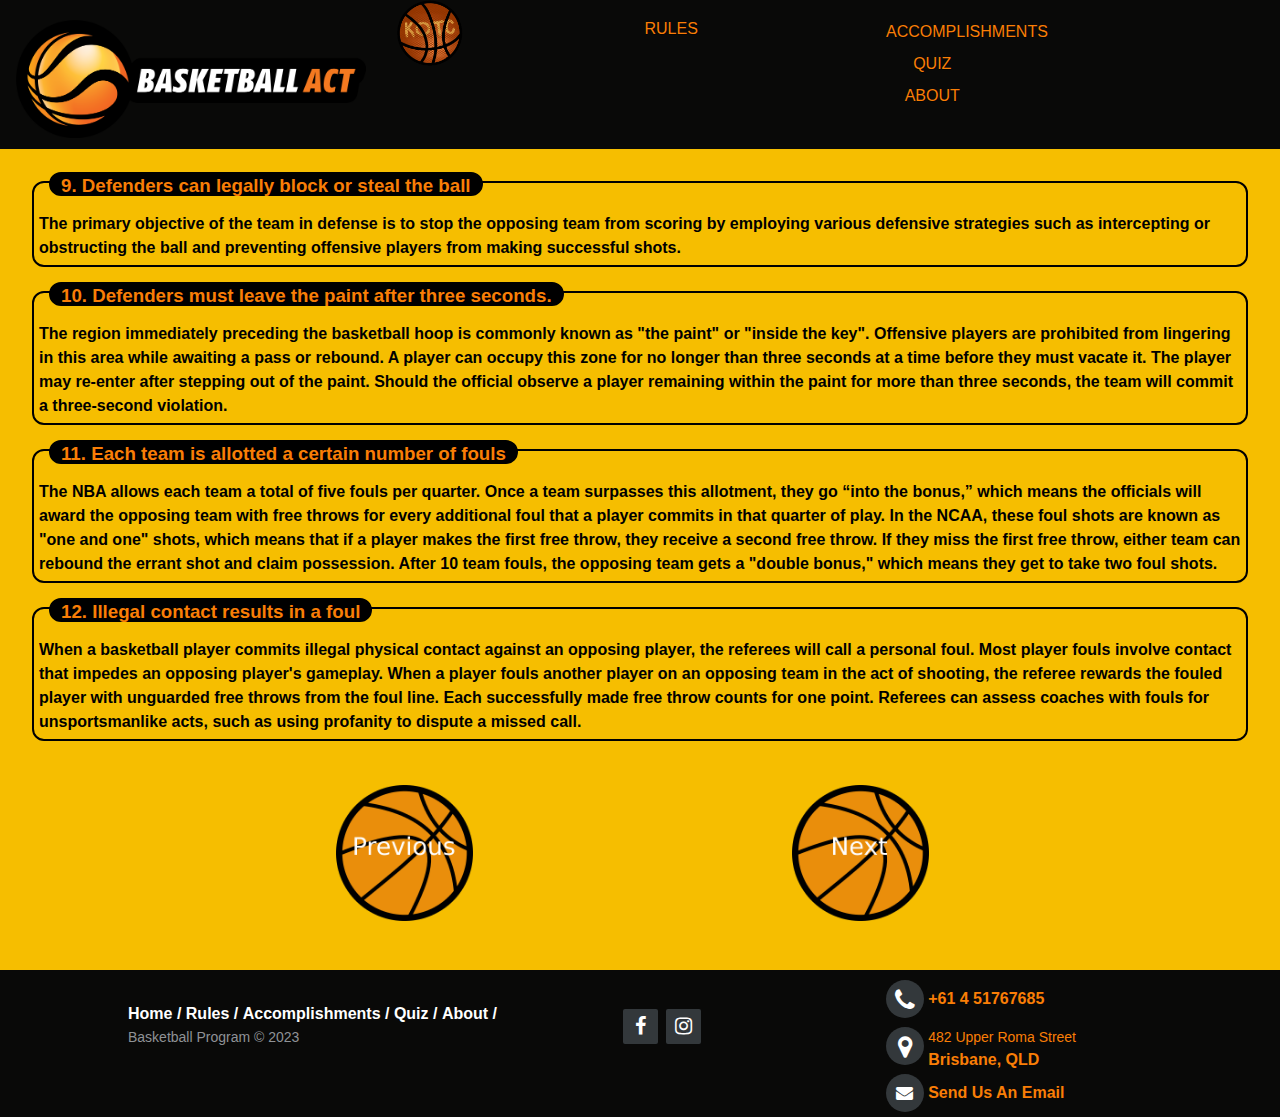
<file: rule3.html>
<!doctype html>
<html lang="en">
	<head>
		<meta charset="utf-8">
		<title>Basketball program</title>
		<link rel="stylesheet" href="css/style.css">
		<link rel="stylesheet" href="https://cdnjs.cloudflare.com/ajax/libs/font-awesome/4.7.0/css/font-awesome.min.css">
		<link rel="icon" href="images/iconb.png">
	</head>
	<body>
		<nav id="header">
				<div class="logo">
				<a href="index.html"><img src="images/logob.png" alt = "logo"></a>
				</div>
				<div id="ball_gif">
					<img src="images/IMG-1944 (1).gif" alt = "bouncing ball">
				</div>
				<div class="links">
					<ul>
						<li>
							<div class="drop-down">
								<button class="dropbutton">Rules</button>
								<div class="drop-down-content">
									<a href="intro.html">Introduction</a>
									<a href="rule1.html">Rule 1</a>
									<a href="rule2.html">Rule 2</a>
									<a href="rule3.html">Rule 3</a>
									<a href="rule4.html">Rule 4</a>
									
								</div>
							</div> 
						</li>
						<li>
							<a href="accomplishments.html">Accomplishments</a>
						</li>
						<li>
							<a href="Quiz.html">Quiz</a>
						</li>
						<li>
							<a href="about.html">About</a>
						</li>
					</ul>
				</div>
	
			</nav>

            <section id="body-content">
                <div class="inset"><h3>9. Defenders can legally block or steal the ball</h3>
                    <br>
                    <p>The primary objective of the team in defense is to stop the opposing team from scoring by employing various defensive strategies such as intercepting or obstructing the ball and preventing offensive players from making successful shots.
                        </p>
                 </div>
                 <br>
                 <div class="inset"><h3>10. Defenders must leave the paint after three seconds.</h3>
                    <br>
                    <p>The region immediately preceding the basketball hoop is commonly known as "the paint" or "inside the key". Offensive players are prohibited from lingering in this area while awaiting a pass or rebound. A player can occupy this zone for no longer than three seconds at a time before they must vacate it. The player may re-enter after stepping out of the paint. Should the official observe a player remaining within the paint for more than three seconds, the team will commit a three-second violation.</p>
                 </div>
                 <br>
                 <div class="inset"><h3>11. Each team is allotted a certain number of fouls</h3>
                    <br>
                    <p>The NBA allows each team a total of five fouls per quarter. Once a team surpasses this allotment, they go “into the bonus,” which means the officials will award the opposing team with free throws for every additional foul that a player commits in that quarter of play. In the NCAA, these foul shots are known as "one and one" shots, which means that if a player makes the first free throw, they receive a second free throw. If they miss the first free throw, either team can rebound the errant shot and claim possession. After 10 team fouls, the opposing team gets a "double bonus," which means they get to take two foul shots.</p>
                 </div>
                 <br>
                 <div class="inset"><h3>12. Illegal contact results in a foul</h3>
                    <br>
                    <p> When a basketball player commits illegal physical contact against an opposing player, the referees will call a personal foul. Most player fouls involve contact that impedes an opposing player's gameplay. When a player fouls another player on an opposing team in the act of shooting, the referee rewards the fouled player with unguarded free throws from the foul line. Each successfully made free throw counts for one point. Referees can assess coaches with fouls for unsportsmanlike acts, such as using profanity to dispute a missed call.</p>
                 </div>
                 <br>
                
         
                 <ul class="next_previous">
				
                    <li><a href="rule2.html"><img src="images/basketball-hi (2).png"></a></li>
                    <li><a href="rule4.html"><img src="images/basketball-hi (1).png"></a></li>
                    
                    
                </ul>

                
            	<a id="top_Button" title="Back to top" href="#">Top <i class="fa fa-arrow-up"></i></a>
            </section>

            <div id="bottom">
		
                <footer class="footer">
        
                    <div class="footer-left">
        
        
                        <p class="footer-links">
                            
                            <a href="index.html">Home</a>
                            /
                            <a href="intro.html">Rules</a>
                            /
                            <a href="accomplishments.html">Accomplishments</a>
                            /
                            <a href="quiz.html">Quiz</a>
                            /
                            <a href="about.html">About</a>
                            /
                            
        
                        </p>
        
                        <p class="footer-company-name">Basketball Program &copy; 2023</p>
                    </div>
        
                    
        
                    <div class="footer-center">
        
                        <div class="footer-icons">
        
                            <a href="https://www.facebook.com/sharer/sharer.php?u=www.basketballprogram.com"><i class="fa fa-facebook"></i></a>
                            
                            <a href="https://instagram.com/baksetbal_program?igshid=NTc4MTIwNjQ2YQ=="><i class="fa fa-instagram"></i></a>
        
                        </div>
        
                    </div>
        
                    <div class="footer-right">
        
                        <div>
                            <i class="fa fa-phone"></i>
                            <p>+61 4 51767685</p>
                        </div>
        
                        <div>
                            <i class="fa fa-map-marker"></i>
                            <p><span>482 Upper Roma Street</span> Brisbane, QLD</p>
                        </div>
        
                        <div>
                            <i class="fa fa-envelope"></i>
                            <p><a href="mailto:basketball.program.123@gmail.com" >Send Us An Email</a></p>
                        </div>
        
                    </div>
        
                </footer>
            </div>
            <script src="js/jquery-new.js"></script>
            <script src="js/script.js"></script>        
        </body>
        
    </html>
</file>
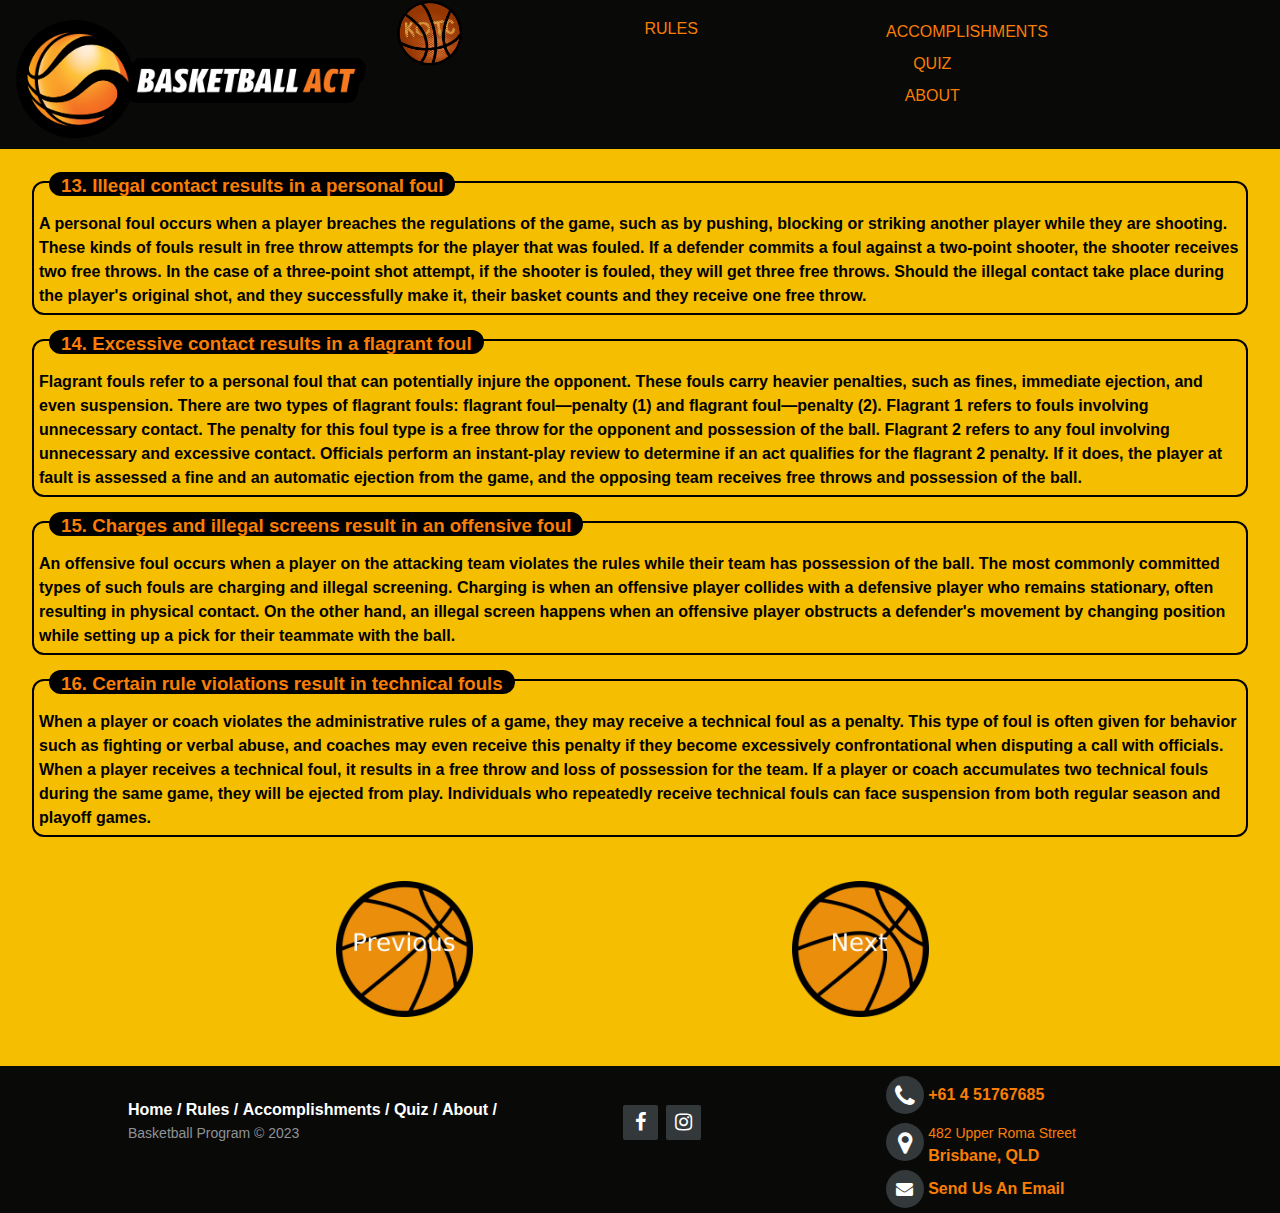
<file: rule4.html>
<!doctype html>
<html lang="en">
	<head>
		<meta charset="utf-8">
		<title>Basketball program</title>
		<link rel="stylesheet" href="css/style.css">
		<link rel="stylesheet" href="https://cdnjs.cloudflare.com/ajax/libs/font-awesome/4.7.0/css/font-awesome.min.css">
		<link rel="icon" href="images/iconb.png">
	</head>
	<body>
		<nav id="header">
				<div class="logo">
				<a href="index.html"><img src="images/logob.png" alt = "logo"></a>
				</div>
				<div id="ball_gif">
					<img src="images/IMG-1944 (1).gif" alt = "bouncing ball">
				</div>
				<div class="links">
					<ul>
						<li>
							<div class="drop-down">
								<button class="dropbutton">Rules</button>
								<div class="drop-down-content">
									<a href="intro.html">Introduction</a>
									<a href="rule1.html">Rule 1</a>
									<a href="rule2.html">Rule 2</a>
									<a href="rule3.html">Rule 3</a>
									<a href="rule4.html">Rule 4</a>
									
								</div>
							</div> 
						</li>
						<li>
							<a href="accomplishments.html">Accomplishments</a>
						</li>
						<li>
							<a href="Quiz.html">Quiz</a>
						</li>
						<li>
							<a href="about.html">About</a>
						</li>
					</ul>
				</div>
	
			</nav>

            <section id="body-content">
                <div class="inset"><h3>13. Illegal contact results in a personal foul</h3>
                    <br>
                    <p>A personal foul occurs when a player breaches the regulations of the game, such as by pushing, blocking or striking another player while they are shooting. These kinds of fouls result in free throw attempts for the player that was fouled. If a defender commits a foul against a two-point shooter, the shooter receives two free throws. In the case of a three-point shot attempt, if the shooter is fouled, they will get three free throws. Should the illegal contact take place during the player's original shot, and they successfully make it, their basket counts and they receive one free throw.
                        </p>
                 </div>
                 <br>
                 <div class="inset"><h3>14. Excessive contact results in a flagrant foul</h3>
                    <br>
                    <p>Flagrant fouls refer to a personal foul that can potentially injure the opponent. These fouls carry heavier penalties, such as fines, immediate ejection, and even suspension. There are two types of flagrant fouls: flagrant foul—penalty (1) and flagrant foul—penalty (2). Flagrant 1 refers to fouls involving unnecessary contact. The penalty for this foul type is a free throw for the opponent and possession of the ball. Flagrant 2 refers to any foul involving unnecessary and excessive contact. Officials perform an instant-play review to determine if an act qualifies for the flagrant 2 penalty. If it does, the player at fault is assessed a fine and an automatic ejection from the game, and the opposing team receives free throws and possession of the ball.</p>
                 </div>
                 <br>
                 <div class="inset"><h3>15. Charges and illegal screens result in an offensive foul</h3>
                    <br>
                    <p>An offensive foul occurs when a player on the attacking team violates the rules while their team has possession of the ball. The most commonly committed types of such fouls are charging and illegal screening. Charging is when an offensive player collides with a defensive player who remains stationary, often resulting in physical contact. On the other hand, an illegal screen happens when an offensive player obstructs a defender's movement by changing position while setting up a pick for their teammate with the ball.</p>
                 </div>
                 <br>
                 <div class="inset"><h3>16. Certain rule violations result in technical fouls</h3>
                    <br>
                    <p>When a player or coach violates the administrative rules of a game, they may receive a technical foul as a penalty. This type of foul is often given for behavior such as fighting or verbal abuse, and coaches may even receive this penalty if they become excessively confrontational when disputing a call with officials. When a player receives a technical foul, it results in a free throw and loss of possession for the team. If a player or coach accumulates two technical fouls during the same game, they will be ejected from play. Individuals who repeatedly receive technical fouls can face suspension from both regular season and playoff games.</p>
                 </div>
                 <br>
                
         
                 <ul class="next_previous">
				
                    <li><a href="rule3.html"><img src="images/basketball-hi (2).png"></a></li>
                    <li><a href="intro.html"><img src="images/basketball-hi (1).png"></a></li>
                    
                    
                </ul>

                
            	<a id="top_Button" title="Back to top" href="#">Top <i class="fa fa-arrow-up"></i></a>
            </section>

            <div id="bottom">
		
                <footer class="footer">
        
                    <div class="footer-left">
        
        
                        <p class="footer-links">
                            
                            <a href="index.html">Home</a>
                            /
                            <a href="intro.html">Rules</a>
                            /
                            <a href="accomplishments.html">Accomplishments</a>
                            /
                            <a href="quiz.html">Quiz</a>
                            /
                            <a href="about.html">About</a>
                            /
                            
        
                        </p>
        
                        <p class="footer-company-name">Basketball Program &copy; 2023</p>
                    </div>
        
                    
        
                    <div class="footer-center">
        
                        <div class="footer-icons">
        
                            <a href="https://www.facebook.com/sharer/sharer.php?u=www.basketballprogram.com"><i class="fa fa-facebook"></i></a>
                            
                            <a href="https://instagram.com/baksetbal_program?igshid=NTc4MTIwNjQ2YQ=="><i class="fa fa-instagram"></i></a>
        
                        </div>
        
                    </div>
        
                    <div class="footer-right">
        
                        <div>
                            <i class="fa fa-phone"></i>
                            <p>+61 4 51767685</p>
                        </div>
        
                        <div>
                            <i class="fa fa-map-marker"></i>
                            <p><span>482 Upper Roma Street</span> Brisbane, QLD</p>
                        </div>
        
                        <div>
                            <i class="fa fa-envelope"></i>
                            <p><a href="mailto:basketball.program.123@gmail.com" >Send Us An Email</a></p>
                        </div>
        
                    </div>
        
                </footer>
            </div>
            <script src="js/jquery-new.js"></script>
            <script src="js/script.js"></script>        
        </body>
        
    </html>
</file>
<file: css/style.css>
* {
	margin: 0;
	padding: 0;
}


body {
	font-family: Arial, Helvetica, sans-serif;
	font-size: 16px;
    line-height: 1.5em;
    font-weight: 400;
	background: #f6be00;
	color: black;
	display: flex;
	min-height: 100vh;
	flex-direction: column;
	justify-content: space-between;

	
}

.inset {
    
	
	border: 2px solid black;
    border-radius: 12px;
    padding: 5px;
	
}

.inset > h3 {
	color : #f97e06;
    border: 2px solid black;
    border-radius: 12px;
    padding: 5px;
	font-weight: bolder;
    background: black;
	position: absolute;
	height: 20px;
	margin-top: -16px;
	margin-left: 10px;
	padding: 0 10px;
}

h2{
  font-size: 2.4em;
  line-height: 1.1em;
  font-family: "Quicksand",sans-serif;
  font-weight: bold;
  padding-bottom: 20px;
	
	
}
/* Header */

#header {

	background-color: #090908;
	display: flex;
	
}

#header ul {
	
	padding-left: 2em ;
	padding-top: 1em;
	text-align: center;
	
}

#header li{
	list-style: none;
	
}

.links{
	width:50%;
}

#header a,button {
	display: block;
	color: #f97e06;
	text-decoration: none;
	text-transform: uppercase;
	padding: 0.25em 1em;
	border-radius: 3px;
	text-shadow: rgba(0,0,0,0.5) 0 1px 0;
}



#header .links li {
	padding-left: 0.5px;
}

#header .links a:hover {
  background: #f97e06;
	color: black;
}

.logo img{
	padding-top: 1em;
	width : 350px; 
	height : 100%;
}
#ball_gif{
	padding-right: 50px;
}

#ball_gif img{
	padding-right: 4em;
	width:100px;
}

.drop-down {
	float:left;
	overflow: hidden;
  }
  
.drop-down .dropbutton {
	border: none;
	color: #f97e06;
    text-align: center;
	text-decoration: none;
    display: block;
	font-size: inherit;
	cursor: pointer;
	background-color: inherit;	
}



.drop-down-content {
	display: none;
	position: absolute;
	background-color: black  ;
	min-width: 160px;
	box-shadow: 0px 8px 16px 0px rgba(0,0,0,0.2);
	border-radius: 3px;
	z-index: 1;
	
	
}

.drop-down-content a {
	float: none;
	display: block;
	text-align: left;
	text-decoration: none;
	
}

.drop-down-content a:hover {
	background-color: #ddd;
}

.drop-down:hover .drop-down-content {
	display: block ;
}

.index_img{
	
	width: 30vw;
	height:50vw;
	float:left;
}

.index_body{
	background-color: #f6be00;
	display: flex;
	padding: 5vw;
	
}

#index_text{
	color: #000;
	font-weight: 600;
	font-size: 1.5em;
	padding-left: 20px;
	padding-top: 5vw;
}
#body-content{

	background-color: #f6be00;
	color: #000;
	display:flex;
	flex-direction: column;
	padding: 2em 2em;
	font-weight: bold;
}
#body_img{

	padding-bottom: 20px;	
}

#body_img img {
	max-height: 250px;
    width:40%;
	border-radius: 4%;
    float: right;
   
}

#body_img2 {
	
	padding-top: 20px;
	padding-bottom: 20px;
}

#body_img2 img {
	display: block;
	margin-right: auto;
	margin-left: auto;
	max-height: 300px;
	width:60%;
	
	
}


.next_previous{
    display: flex;
    align-content: center;
	padding-top: 20px;
	margin-bottom: 10px;
    margin-left: 25%;    
}

.next_previous img{

    width: 30%;
}
.next_previous li{

    list-style: none;
}
/* .next_previous img{
    width: 30%;
} */



#body_text{
	padding-top: 20px;
	margin-left: 5%;
	margin-right: 5%;
}

/* Form */

.form-content {
    display: flex;
    align-items: center;
	color: #000;
	margin-bottom: 1em;
}

fieldset .form-content  label {
	font-weight: bold;
    text-align: right;
    text-shadow: rgba(0,0,0,0.3) 3px 3px 5px;
	padding-right: 2em;
	width: 25%;
}
fieldset .form-content .form-element {
    width: 35%;
}

input[type=text], input[type=date] {
	background: white;
	color:grey;
    border: 1px solid #ccc;
    border-radius: 5px;
    font-size: 0.9em;
	width: 100%;
	box-shadow: rgba(0,0,0,0.15) 2px 2px 4px;
	padding: 10px 15px;
}

input[type=text]:focus {
    background-color: #f5ce4d;
	border-color: #f6be00;
}

input[type=radio] {
    margin-right: 1em;
}
fieldset {
    border: 0;
}

#submit_button,#start_button,#quiz_button {
	color: white;
    font-weight: bold;
    font-size: 1.3em;
    border: 0;
    border-radius: 10px;
	background: url("../images/buttont.png")  scroll center transparent;
    cursor: pointer;
    float: right;
	padding: 0.5em 1em;
}







.footer{
	background-color: #090908;
	box-shadow: 0 1px 1px 0 rgba(0, 0, 0, 0.12);
	box-sizing: border-box;
	width: 100%;
	height: 15%;
	text-align: left;
	font: bold 16px sans-serif;
	padding-left: 10vw;
	padding-top: 10px;
	 
}

.footer .footer-left,
.footer .footer-center,
.footer .footer-right{
	display: inline-block;
	vertical-align: top;
}

/* Footer left */

.footer .footer-left{
	padding-top:20px;
	width: 40%;
}




/* Footer links */

.footer .footer-links{
	color:  #ffffff;

	padding: 0;
}

.footer .footer-links a{
	display:inline-block;
	line-height: 1.8;
	text-decoration: none;
	color:  inherit;
}

.footer .footer-company-name{
	color:  #8f9296;
	font-size: 14px;
	font-weight: normal;
	margin: 0;
}

/* Footer Center */

.footer .footer-center{
	width: 25%;
}

.footer .footer-right i{
	background-color:  #33383b;
	color: #ffffff;
	font-size: 25px;
	width: 38px;
	height: 38px;
	border-radius: 50%;
	text-align: center;
	line-height: 42px;
	vertical-align: middle;
}

.footer .footer-right i.fa-envelope{
	font-size: 17px;
	line-height: 38px;
}

.footer .footer-right p{
	display: inline-block;
	color: #f97e06;
	vertical-align: middle;
	margin:0;
}


.footer .footer-right p span{
	display:block;
	font-weight: normal;
	font-size:14px;
	line-height:2;
}
.footer .footer-right div{
	padding-bottom: 5px;
}

.footer .footer-right p a{
	color:  #f97e06;
	text-decoration: none;;
}


/* Footer Right */

.footer .footer-right{
	width: 30%;
}

.footer .footer-company-about{
	line-height: 20px;
	color:  #92999f;
	font-size: 13px;
	font-weight: normal;
	margin: 0;
}

.footer .footer-company-about span{
	display: block;
	color:  #ffffff;
	font-size: 14px;
	font-weight: bold;
	
}

.footer .footer-icons{
	
	position: relative;
	padding-top: 10%;
	padding-left:30px;
}

.footer .footer-icons a{
	display: inline-block;
	width: 35px;
	height: 35px;
	cursor: pointer;
	background-color:  #33383b;
	border-radius: 2px;

	font-size: 20px;
	color: #ffffff;
	text-align: center;
	line-height: 35px;

	margin-right: 3px;
	margin-bottom: 5px;
}


/* The Modal  */
.modal {
	display: none; /* Hidden by default */
	position: fixed; /* Stay in place */
	z-index: 1; /* Sit on top */
	padding-top: 100px; /* Location of the box */
	left: 0;
	top: 0;
	height: 100%; /* Full height */
	width: 100%; /* Full width */
	overflow: auto; /* Enable scroll if needed */
	background-color: rgb(0,0,0); /* Fallback color */
	background-color: rgba(0,0,0,0.4); /* Black w/ opacity */
  }
  
/* Modal Content */
.modal-content {
	position: relative;
	background-color: #000;
	color: #f6be00;
	font-size:1.5em;
	margin: auto;
	padding: 0;
	border: 1px solid #000;
	border-radius: 20%;
	width: 60%;
	box-shadow: 0 4px 8px 0 rgba(0,0,0,0.2),0 6px 20px 0 rgba(0,0,0,0.19);
	animation-name: animatetop;
	animation-duration: 0.4s 
}

/* Add Animation */
@keyframes animatetop {
	from {top:-300px; opacity:0}
	to {top:0; opacity:1}
}

/* The Close Button */
.close {
	color: white;
	float: right;
	font-size: 28px;
	font-weight: bold;
}

.close:hover {
	color: #000;
	text-decoration: none;
	cursor: pointer;
}

.modal-header {
	background-color: #f6be00;
	padding: 2px 16px;
	/* background-color: #f6be00; */
	color: white;
}

.modal-body {
	padding: 20px 40px;
	padding-bottom: 80px;}

.modal-footer {
	background-color: #f6be00;
	padding: 50px 16px;
	/* background-color: #f6be00; */
	color: white;
}

#top_Button {
	display: none;
	background-color: black;
	color: white;
	text-decoration: none;
	position: fixed;
	/* bottom: 40px;
	right: 30px; */
	z-index: 99;
	font-size: 18px;
	border: none;
	border-radius: 4px;
	outline: none;
	/* background-color: black;
	color: white; */
	cursor: pointer;
	padding: 15px;
	/* border-radius: 4px; */
	/* text-decoration: none; */
	bottom: 40px;
	right: 30px;

  }
  
#top_Button:hover {
	background-color: #f6be00;
  }

.question{
    font-weight: 600;
}
.answers {
  margin-bottom: 20px;
}
.answers label{
  display: block;
}

@keyframes rolling {
	0% {
		left: -250px;
	}
	100% {
		left: 100%;
	}
}

.rolling img {
	max-width: 0px;
	position: absolute;
	top: 20%;
	left: -250px;
	animation-timing-function: linear;
	animation-name: rolling;
	animation-duration: 20s;
	animation-iteration-count: infinite;
}


label.error {
    color: red;
}

input[type=text].error, input[type=date].error {
    border-color: red;
}




  

@media only screen and (min-width: 1300px) {

	
	
	body {
		font-size: 16px;
		line-height: 1.5em;
		background-color: #ddd;
	}

	/* Main Menu */

	#header {
		width:98%;
		padding-left:30px;
	}

	#header ul,.dropbutton {
		padding-left: 12em;
		display: flex;
		justify-content: right;
		text-align: left;
		font-size: 20px;
		font-weight: bold;
		width: 40%;
		
	}

	.drop-down-content {
		left: 200px;
	}

	#header .links li {
		padding-left: 0.5px;
	}

	#header li {
		position: relative;
		top: 2vw;
	}
	
	.logo{
		width:40%;
		
	}
	.links {
		float: right;
	}
	
	#ball_gif{
		padding-right: 50px;
	}
	#ball_gif img{
		width:100px;
	}

	#quiz_btn{
		width: 50%;
		
	}
	
	
	#index_text{
		font-size: 2em;
		color: #000;
		line-height: 1em;
		font-weight: 600;
		font-size: 1.5em;

	
	}
	#body_img img {
	
		width:40%;
		max-height: 250px;
		float: right;
		border-radius: 4%;
		
	}


	/* Content */

	#body-content {
		width: 96%;
		
		
		
	}

	.index_body {
		width: 90%;
	}


	.index_img{
		width: 20vw;
		height: 33vw;
	}
	

	/* Page Footer */

	#page-footer {
		padding: 1.5em 3em;
	}
	.next_previous{
		display: flex;
		align-content: center;
		margin-left: 25%;
		
	}
	.next_previous img{
		width: 30%;
	}
	.next_previous li{
		list-style: none;
	}

	.rolling img {
     max-width: 100px;

	}
	#bottom {
		width: 101%;
	}
	
}
</file>
